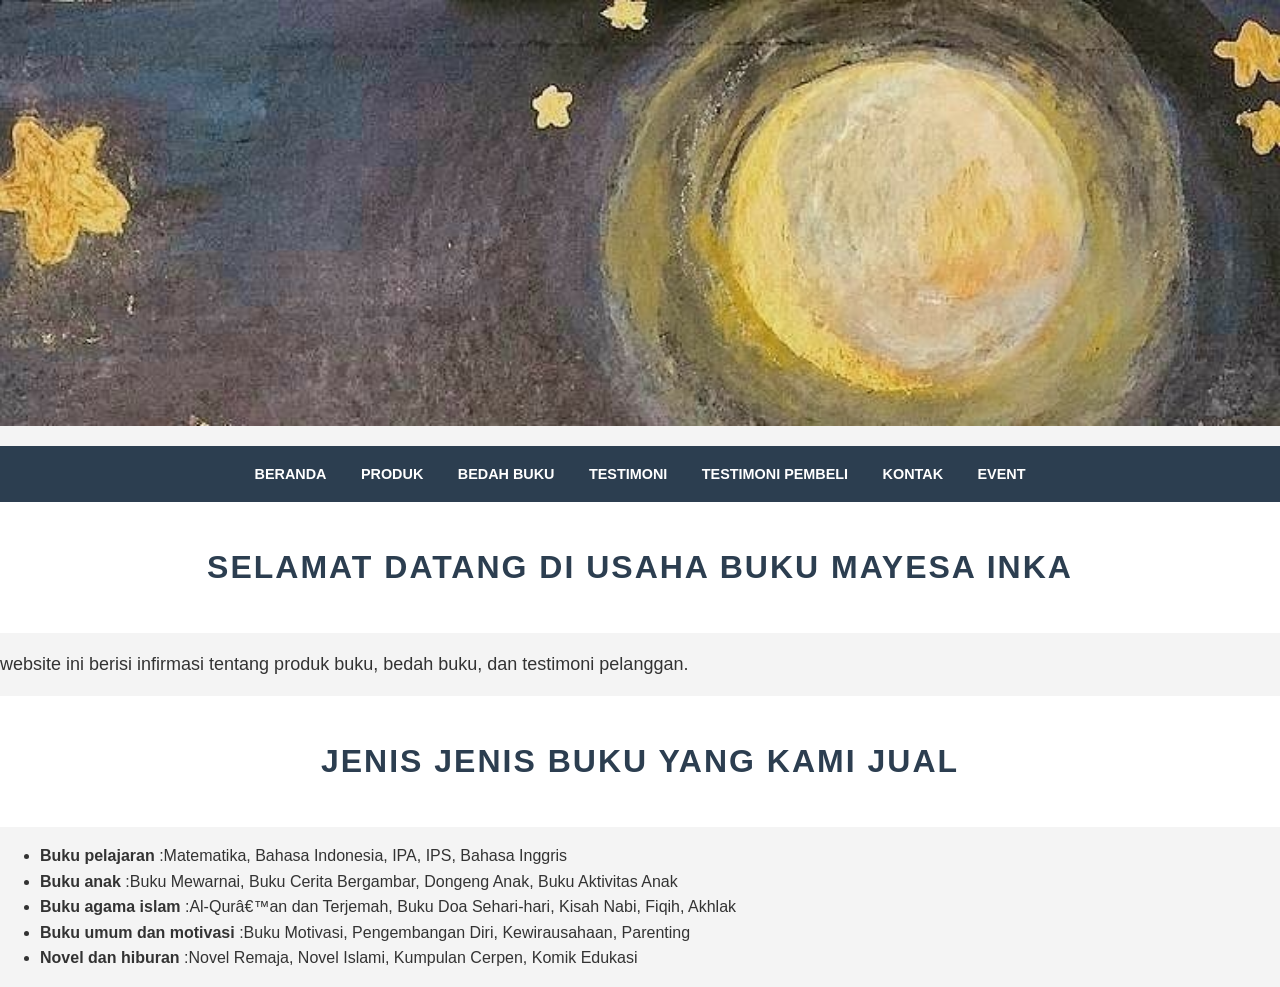
<file: index.html>
<!DOCTYPE html>
<html lang="id">
    <head>
        <mate charset="UTF-8>
        <meta name="viewport" content="width=device-width," inital-scale="1.0">
    <title>profil usaha buku</title>
<link rel="stylesheet" href="style.css" />  
    </head>
    <body>
<header>
            <img src="moon.jpg" alt="toko buku mayesa" class="gambar-atas">
             <nav>
                <a href="index.html">beranda</a>
                <a href="produk.html">produk</a>
                <a href="bedah-buku.html">bedah buku</a>
                <a href="testimoni.html">testimoni</a>
                <a href="tampil-testimoni.html">testimoni pembeli</a>
                <a href="kontak.html">kontak</a>
                <a href="event.html">event</a>
            </nav>  
           
        </header>
        <h1>selamat datang di usaha buku mayesa inka</h1>
        <p>website ini berisi infirmasi tentang produk buku, bedah buku, dan testimoni pelanggan.</p>

        <h1>Jenis jenis buku yang kami jual</h1>

<ul>
            <li><strong>Buku pelajaran</strong> :Matematika, Bahasa Indonesia, IPA, IPS, Bahasa Inggris</li>
            <li><strong>Buku anak</strong> :Buku Mewarnai, Buku Cerita Bergambar, Dongeng Anak, Buku Aktivitas Anak</li>
            <li><strong>Buku agama islam</strong> :Al-Qur’an dan Terjemah, Buku Doa Sehari-hari, Kisah Nabi, Fiqih, Akhlak</li>
            <li><strong>Buku umum dan motivasi</strong> :Buku Motivasi, Pengembangan Diri, Kewirausahaan, Parenting</li>
            <li><strong>Novel dan hiburan</strong> :Novel Remaja, Novel Islami, Kumpulan Cerpen, Komik Edukasi</li>

</ul>

    </body>


</html>
</file>
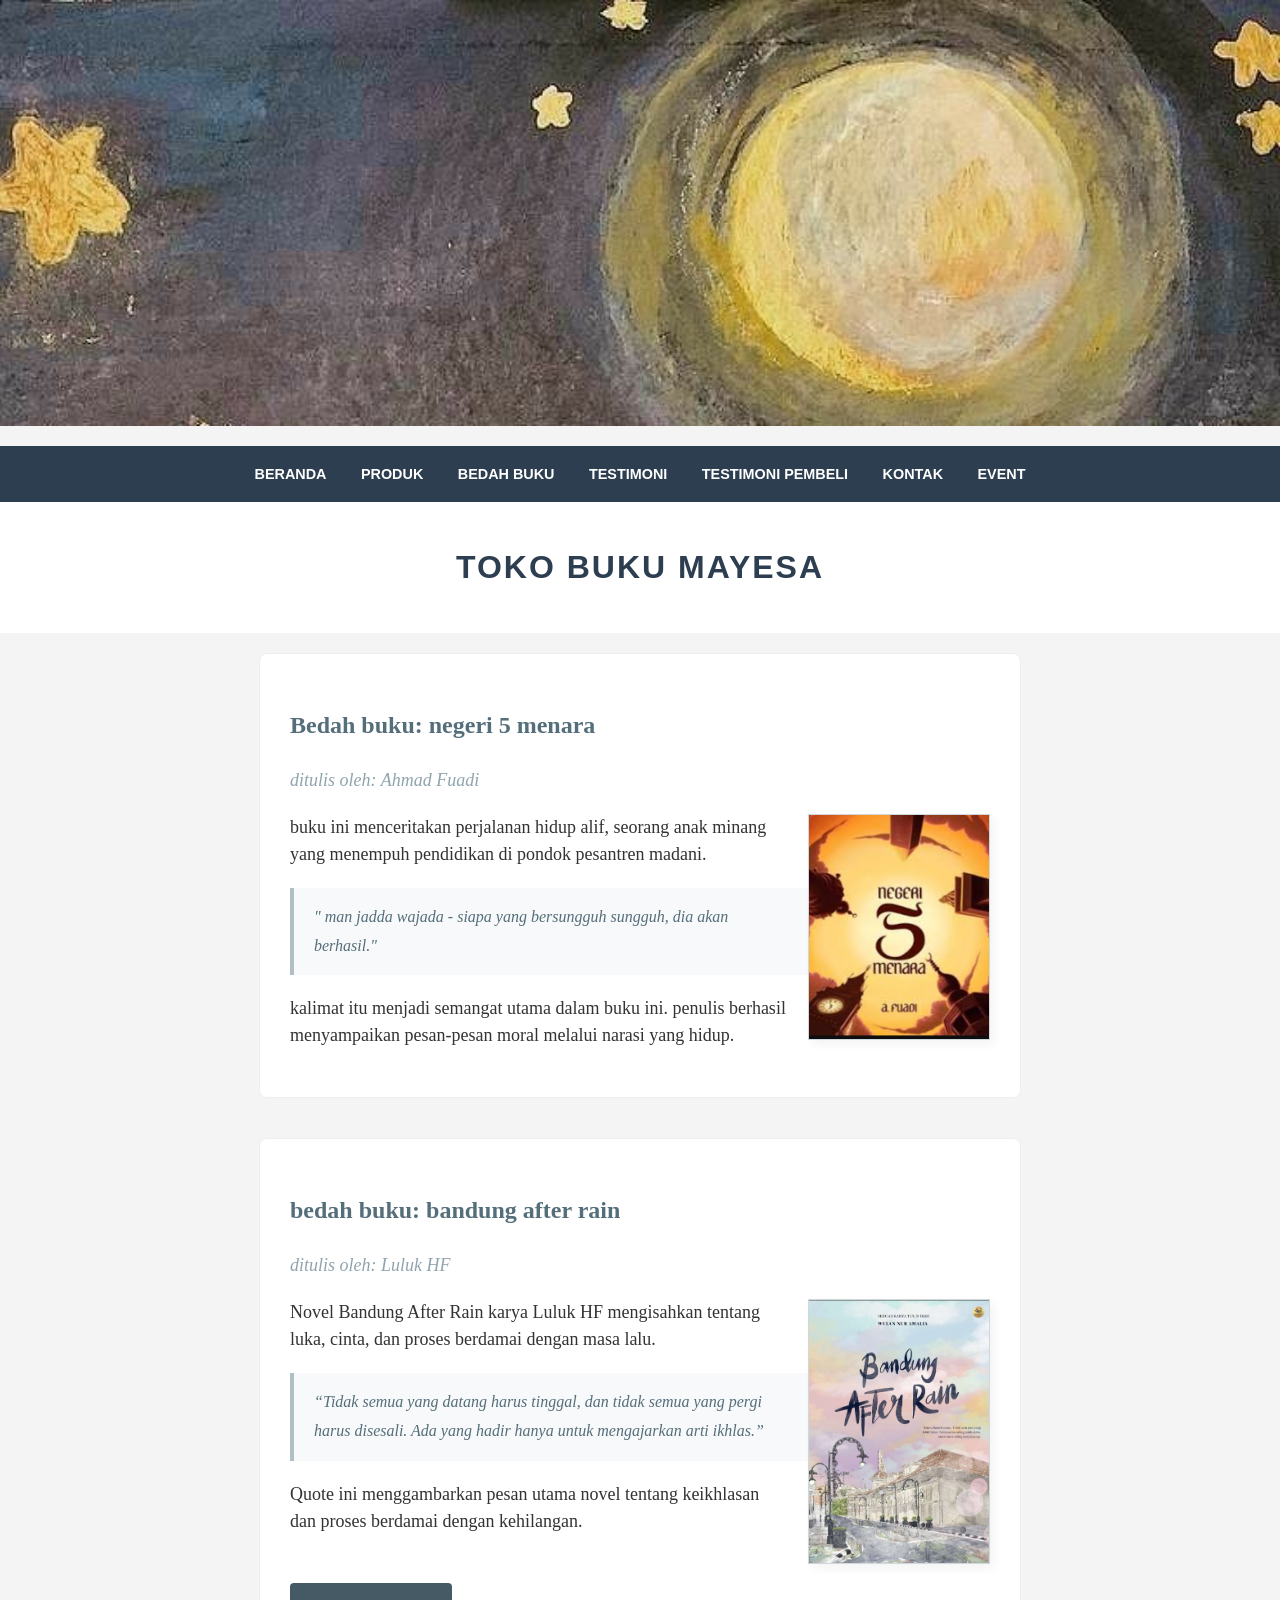
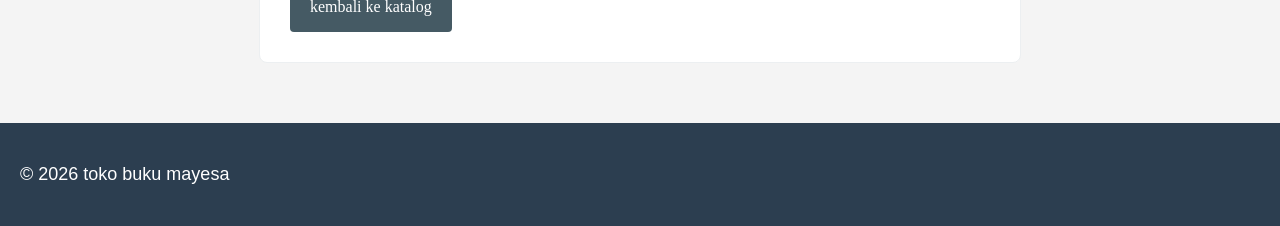
<file: bedah-buku.html>
<html lang="id">
    <head>  <meta charset="UTF-8"  />
        <meta name="viewport"  content="width=device-width,initial-scale=1.0"  />
        <title>bedah buku</title>
        <link rel="stylesheet" href="style.css"  />
    </head>
    <body>
        <header>
            <img src="moon.jpg" alt="toko buku mayesa" class="gambar-atas">
             <nav>
                <a href="index.html">beranda</a>
                <a href="produk.html">produk</a>
                <a href="bedah-buku.html">bedah buku</a>
                <a href="testimoni.html">testimoni</a>
                <a href="tampil-testimoni.html">testimoni pembeli</a>
                <a href="kontak.html">kontak</a>
                <a href="event.html">event</a>
            </nav>  
            
        </header>

        <h1> toko buku mayesa</h1>

        <section class="daftar-produk">
            <main class="artikel">
                <h2>Bedah buku: negeri 5 menara</h2>
                <p class="penulis">ditulis oleh: Ahmad Fuadi</p>
                <img src="Screenshot (27).png" alt="sampul negeri 5 menara" class="sampul">
                <p>
                    buku ini menceritakan perjalanan hidup alif, seorang anak minang yang menempuh pendidikan di pondok pesantren madani.
                </p>
                <blockquote>
                    " man jadda wajada - siapa yang bersungguh sungguh, dia akan berhasil."
                </blockquote>
                <p>
                    kalimat itu menjadi semangat utama dalam buku ini. penulis berhasil menyampaikan pesan-pesan moral melalui narasi yang hidup.
                </p>
            </main>
        </section> 

        <section class="daftar-produk">
            <main class="artikel"> <h2>bedah buku: bandung after rain</h2>
                <p class="penulis"> ditulis oleh: Luluk HF</p>
                <img src="bandung after rain.png" alt="sampul bandung after rain" class="sampul">
                <p>
                    Novel Bandung After Rain karya Luluk HF mengisahkan tentang luka, cinta, dan proses berdamai dengan masa lalu.
                </p>
                <blockquote>
                    “Tidak semua yang datang harus tinggal, dan tidak semua yang pergi harus disesali. Ada yang hadir hanya untuk mengajarkan arti ikhlas.”
                </blockquote>
                <p>
                    Quote ini menggambarkan pesan utama novel tentang keikhlasan dan proses berdamai dengan kehilangan.
                </p>
                <a href="produk.html" class="btn-kembali">kembali ke katalog</a>
            </main> </section>

        <footer>
            <p>&copy; 2026 toko buku mayesa</p>
        </footer>
    </body>

</html>
</file>
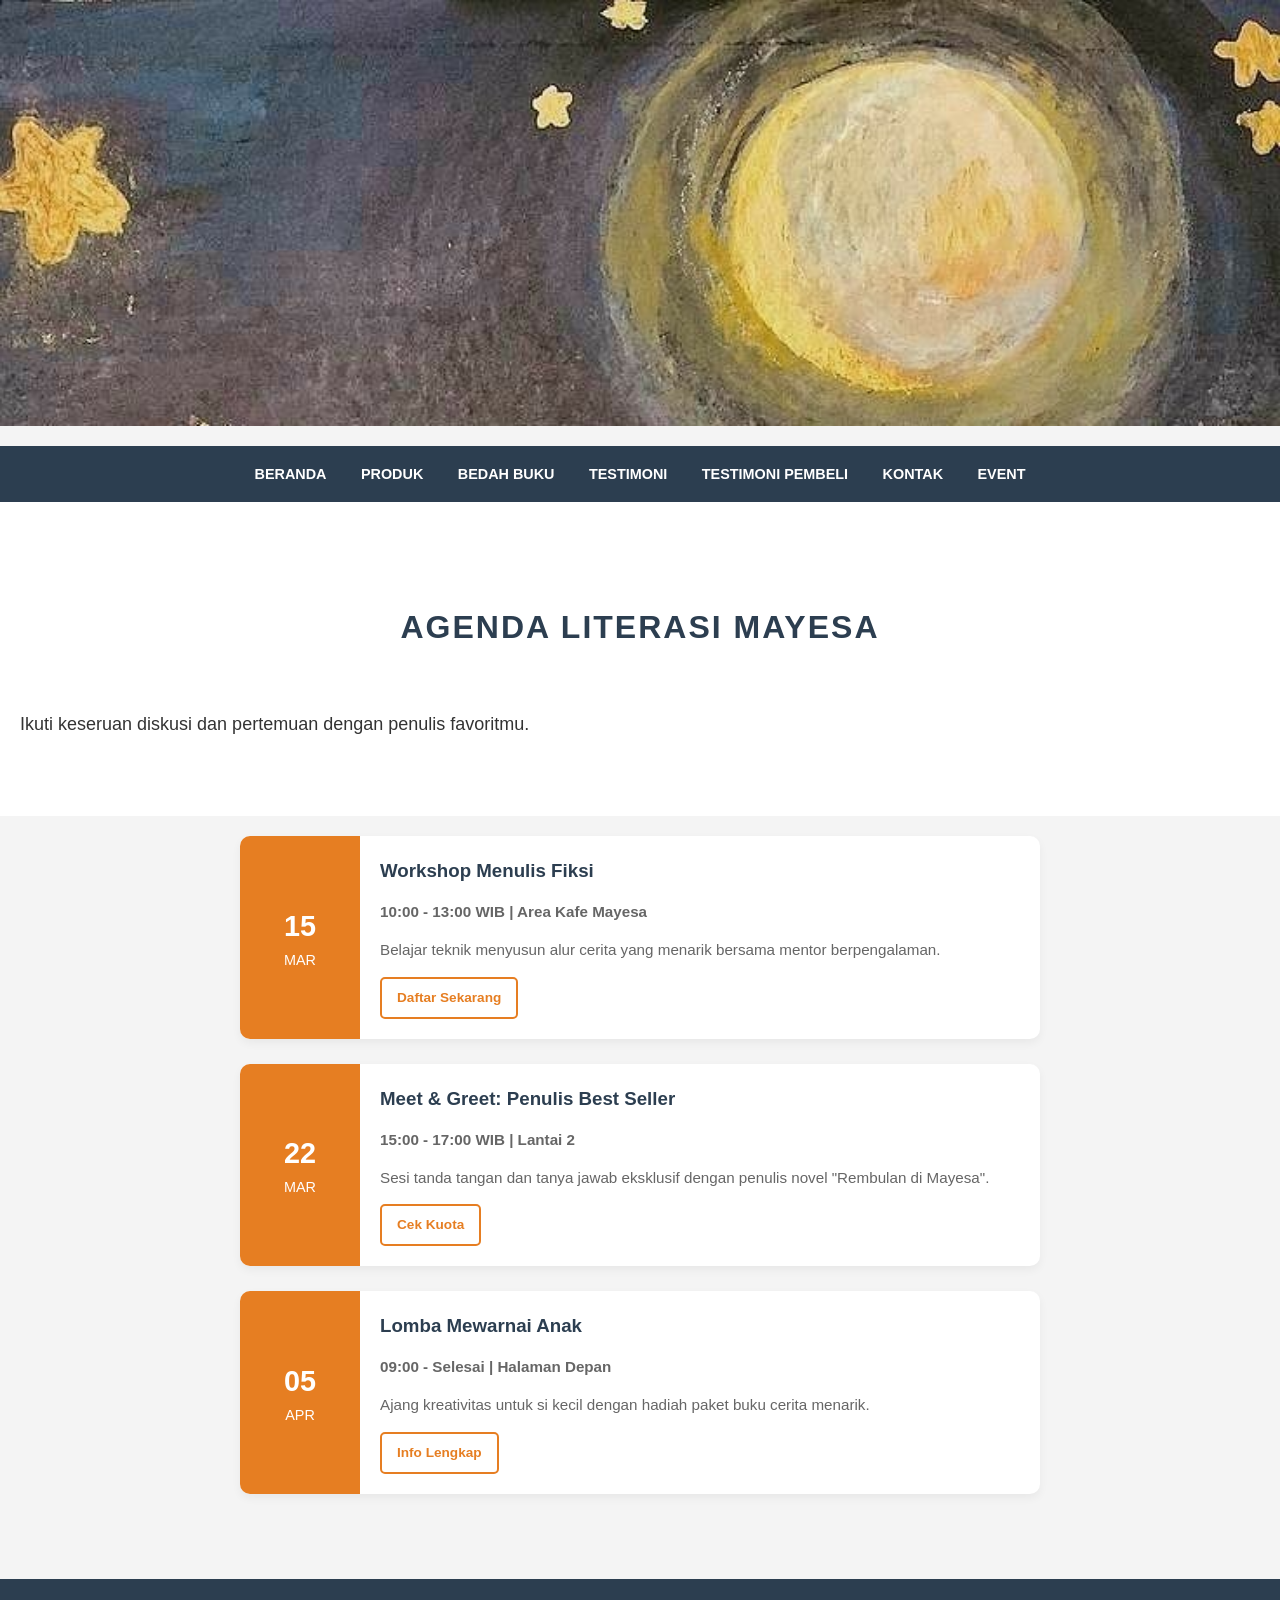
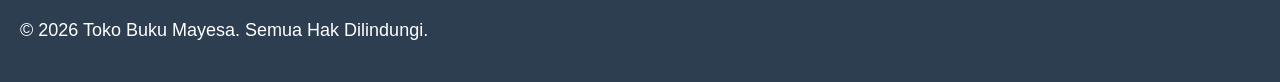
<file: event.html>
<!DOCTYPE html>
<html lang="id">
<head>
    <meta charset="UTF-8">
    <meta name="viewport" content="width=device-width, initial-scale=1.0">
    <title>Event - Toko Buku Mayesa</title>
    <link rel="stylesheet" href="style.css">
</head>
<body>

    <header>
            <img src="moon.jpg" alt="toko buku mayesa" class="gambar-atas">
             <nav>
                <a href="index.html">beranda</a>
                <a href="produk.html">produk</a>
                <a href="bedah-buku.html">bedah buku</a>
                <a href="testimoni.html">testimoni</a>
                <a href="tampil-testimoni.html">testimoni pembeli</a>
                <a href="kontak.html">kontak</a>
                <a href="event.html">event</a>
            </nav>  
           
        </header>

    <header class="page-header">
        <h1>Agenda Literasi Mayesa</h1>
        <p>Ikuti keseruan diskusi dan pertemuan dengan penulis favoritmu.</p>
    </header>

    <section class="event-container">
        <div class="event-card">
            <div class="event-date">
                <span class="day">15</span>
                <span class="month">MAR</span>
            </div>
            <div class="event-content">
                <h3>Workshop Menulis Fiksi</h3>
                <p class="event-time">10:00 - 13:00 WIB | Area Kafe Mayesa</p>
                <p>Belajar teknik menyusun alur cerita yang menarik bersama mentor berpengalaman.</p>
                <a href="#" class="btn-regis">Daftar Sekarang</a>
            </div>
        </div>

        <div class="event-card">
            <div class="event-date">
                <span class="day">22</span>
                <span class="month">MAR</span>
            </div>
            <div class="event-content">
                <h3>Meet & Greet: Penulis Best Seller</h3>
                <p class="event-time">15:00 - 17:00 WIB | Lantai 2</p>
                <p>Sesi tanda tangan dan tanya jawab eksklusif dengan penulis novel "Rembulan di Mayesa".</p>
                <a href="#" class="btn-regis">Cek Kuota</a>
            </div>
        </div>

        <div class="event-card">
            <div class="event-date">
                <span class="day">05</span>
                <span class="month">APR</span>
            </div>
            <div class="event-content">
                <h3>Lomba Mewarnai Anak</h3>
                <p class="event-time">09:00 - Selesai | Halaman Depan</p>
                <p>Ajang kreativitas untuk si kecil dengan hadiah paket buku cerita menarik.</p>
                <a href="#" class="btn-regis">Info Lengkap</a>
            </div>
        </div>
    </section>

    <footer>
        <p>&copy; 2026 Toko Buku Mayesa. Semua Hak Dilindungi.</p>
    </footer>

</body>
</html>
</file>
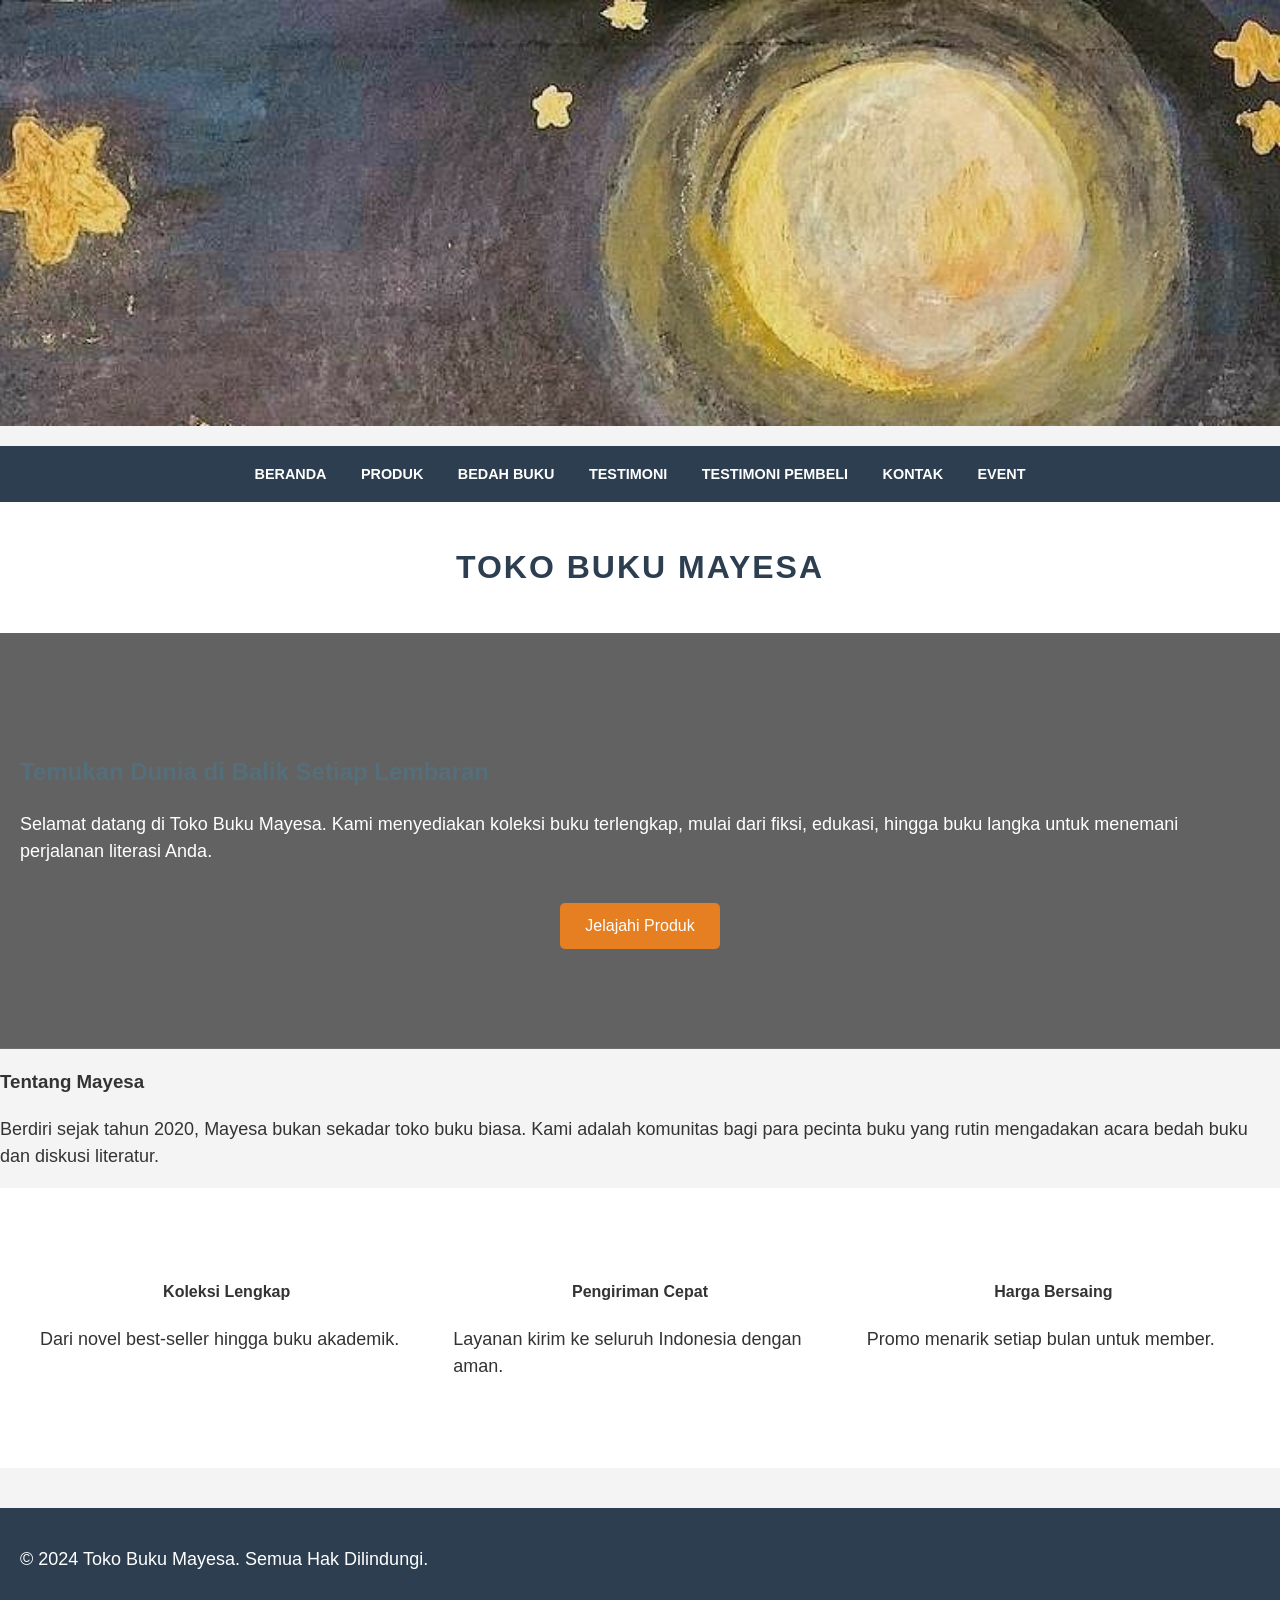
<file: kontak.html>
<!DOCTYPE html>
<html lang="id">
    <head>
        <meta charset="UTF-8">
        <meta name="viewport" content="width=device-width, initial-scale=1.0">
        <title>profil usaha buku</title>
        <link rel="stylesheet" href="style.css" />  
    </head>
    <body>
        
             <header>
            <img src="moon.jpg" alt="toko buku mayesa" class="gambar-atas">
             <nav>
                <a href="index.html">beranda</a>
                <a href="produk.html">produk</a>
                <a href="bedah-buku.html">bedah buku</a>
                <a href="testimoni.html">testimoni</a>
                <a href="tampil-testimoni.html">testimoni pembeli</a>
                <a href="kontak.html">kontak</a>
                <a href="event.html">event</a>
            </nav>  
            
        </header>

            <h1>toko buku mayesa</h1>


            <main>
            <section class="hero">
                <div class="hero-content">
                    <h2>Temukan Dunia di Balik Setiap Lembaran</h2>
                    <p>Selamat datang di Toko Buku Mayesa. Kami menyediakan koleksi buku terlengkap, mulai dari fiksi, edukasi, hingga buku langka untuk menemani perjalanan literasi Anda.</p>
                    <a href="produk.html" class="btn-cta">Jelajahi Produk</a>
                </div>
            </section>

            <section class="about">
                <h3>Tentang Mayesa</h3>
                <p>Berdiri sejak tahun 2020, Mayesa bukan sekadar toko buku biasa. Kami adalah komunitas bagi para pecinta buku yang rutin mengadakan acara bedah buku dan diskusi literatur.</p>
            </section>

            <section class="features">
                <div class="feature-item">
                    <h4>Koleksi Lengkap</h4>
                    <p>Dari novel best-seller hingga buku akademik.</p>
                </div>
                <div class="feature-item">
                    <h4>Pengiriman Cepat</h4>
                    <p>Layanan kirim ke seluruh Indonesia dengan aman.</p>
                </div>
                <div class="feature-item">
                    <h4>Harga Bersaing</h4>
                    <p>Promo menarik setiap bulan untuk member.</p>
                </div>
            </section>
        </main>

        <footer>
            <p>&copy; 2024 Toko Buku Mayesa. Semua Hak Dilindungi.</p>
        </footer>
    </body>

</html>
</file>
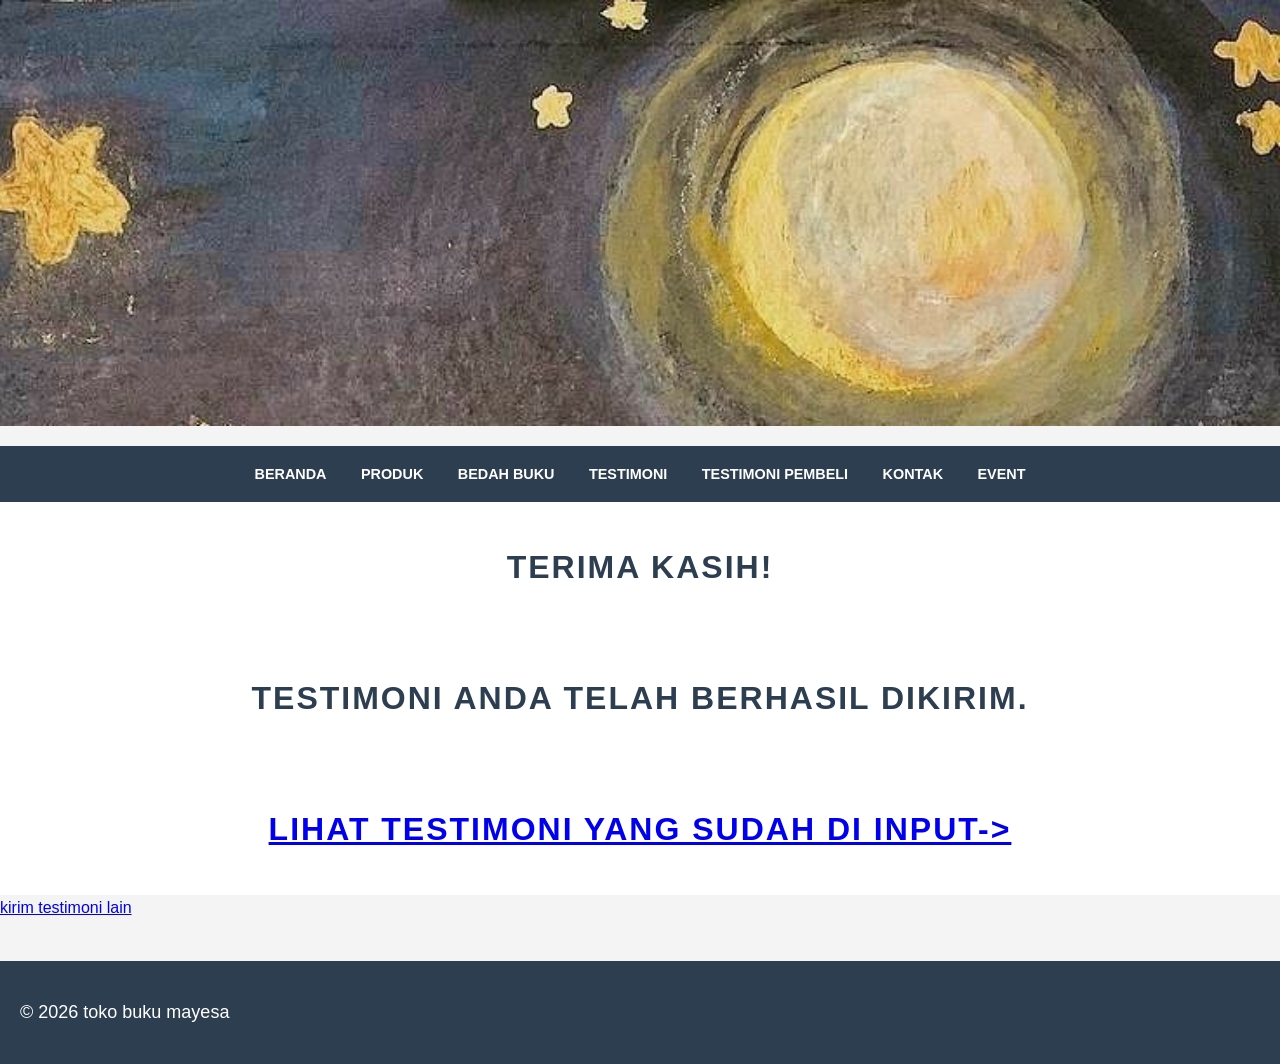
<file: proses-testimoni.html>
<html lang="id">
    <head>  <meta charset="UTF-8"  />
        <meta name="viewport"  content="width=device-width,initial-scale=1.0"  />
        <title>bedah buku</title>
        <link rel="stylesheet" href="style.css"  />
    </head>
    <body>
        <header>
             <header>
            <img src="moon.jpg" alt="toko buku mayesa" class="gambar-atas">
             <nav>
                <a href="index.html">beranda</a>
                <a href="produk.html">produk</a>
                <a href="bedah-buku.html">bedah buku</a>
                <a href="testimoni.html">testimoni</a>
                <a href="tampil-testimoni.html">testimoni pembeli</a>
                <a href="kontak.html">kontak</a>
                <a href="event.html">event</a>
            </nav>  
            
        </header> 
        </header>
        <main class="konfirmasi">
        <h1> terima kasih! </h1>
        <h1>testimoni anda telah berhasil dikirim.</h1>
        <h1><a href="tampil-testimoni.html" > lihat testimoni yang sudah di input-> </a></h1>
        <section class="testimoni-terkirim"></section>
        <a href="testimoni.html">kirim testimoni lain </a></main>

        <footer>
            <p>&copy; 2026 toko buku mayesa</p>
        </footer> 
    </body>
</html>
</file>
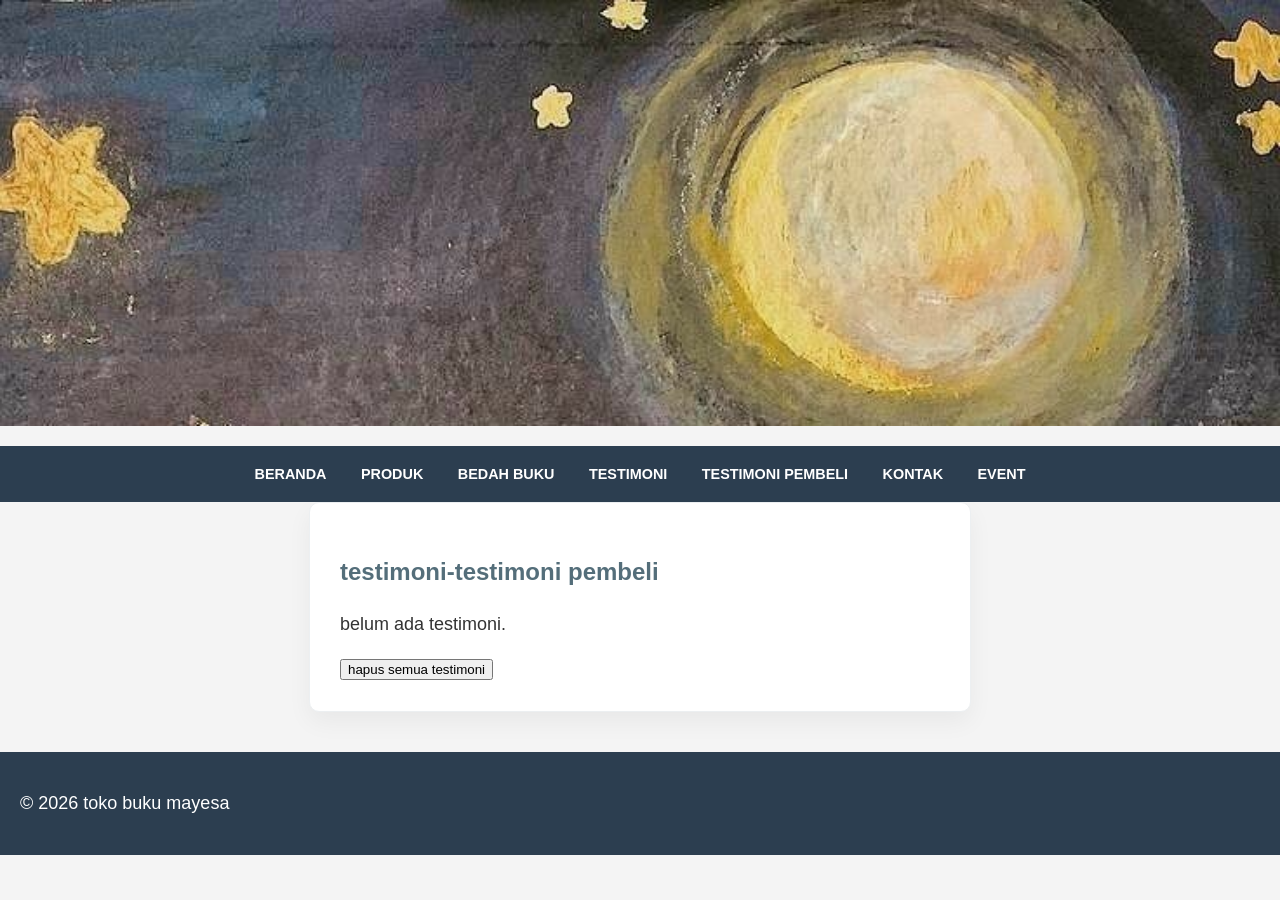
<file: tampil-testimoni.html>
<!DOCTYPE html>
<html lang="id">
    <head>
        <meta charset="UTF-8" />
        <meta name="viewport" content="width=device-width,initial-scale=1.0" />
        <title>bedah buku</title>
        <link rel="stylesheet" href="style.css" />
    </head>
    <body>
        <header>
            <img src="moon.jpg" alt="toko buku mayesa" class="gambar-atas">
             <nav>
                <a href="index.html">beranda</a>
                <a href="produk.html">produk</a>
                <a href="bedah-buku.html">bedah buku</a>
                <a href="testimoni.html">testimoni</a>
                <a href="tampil-testimoni.html">testimoni pembeli</a>
                <a href="kontak.html">kontak</a>
                <a href="event.html">event</a>
            </nav>  
          
        </header>

        <main class="formulir">
            <h2>testimoni-testimoni pembeli</h2>
            <div id="daftarTestimoni"></div>
            <button id="hapusSemua">hapus semua testimoni</button>
        </main>

        <footer>
            <p>&copy; 2026 toko buku mayesa</p>
        </footer> 

        <script>
            const container = document.getElementById('daftarTestimoni');
            
            // Memperbaiki deklarasi variabel testimoniList (tadi ada variabel 'container' yang menempel)
            const testimoniList = JSON.parse(localStorage.getItem('testimoniList')) || [];

            if (testimoniList.length === 0) {
                container.innerHTML = "<p>belum ada testimoni.</p>";
            } else {
                testimoniList.forEach((t, i) => {
                    const el = document.createElement('div');
                    el.className = 'testimoni-box';
                    el.innerHTML = `
                        <p><strong>nama:</strong> ${t.nama}</p>
                        <p><strong>email:</strong> ${t.email}</p>
                        <p><strong>asal:</strong> ${t.asal}</p>
                        <p><strong>komunitas:</strong> ${t.komunitas}</p>
                        <p><strong>judul:</strong> ${t.judul}</p>
                        <p><strong>rating:</strong> ${t.rating}</p>
                        <p><strong>pesan:</strong> ${t.pesan}</p>
                        <hr> 
                    `;
                    container.appendChild(el);
                });
            }

            document.getElementById("hapusSemua").addEventListener("click", function() {
                const konfirmasi = confirm("apakah anda yakin ingin menghapus semua testimoni?");
                if (konfirmasi) {
                    localStorage.removeItem("testimoniList");
                    location.reload();
                }
            });
        </script>

    </body> </html>
</file>
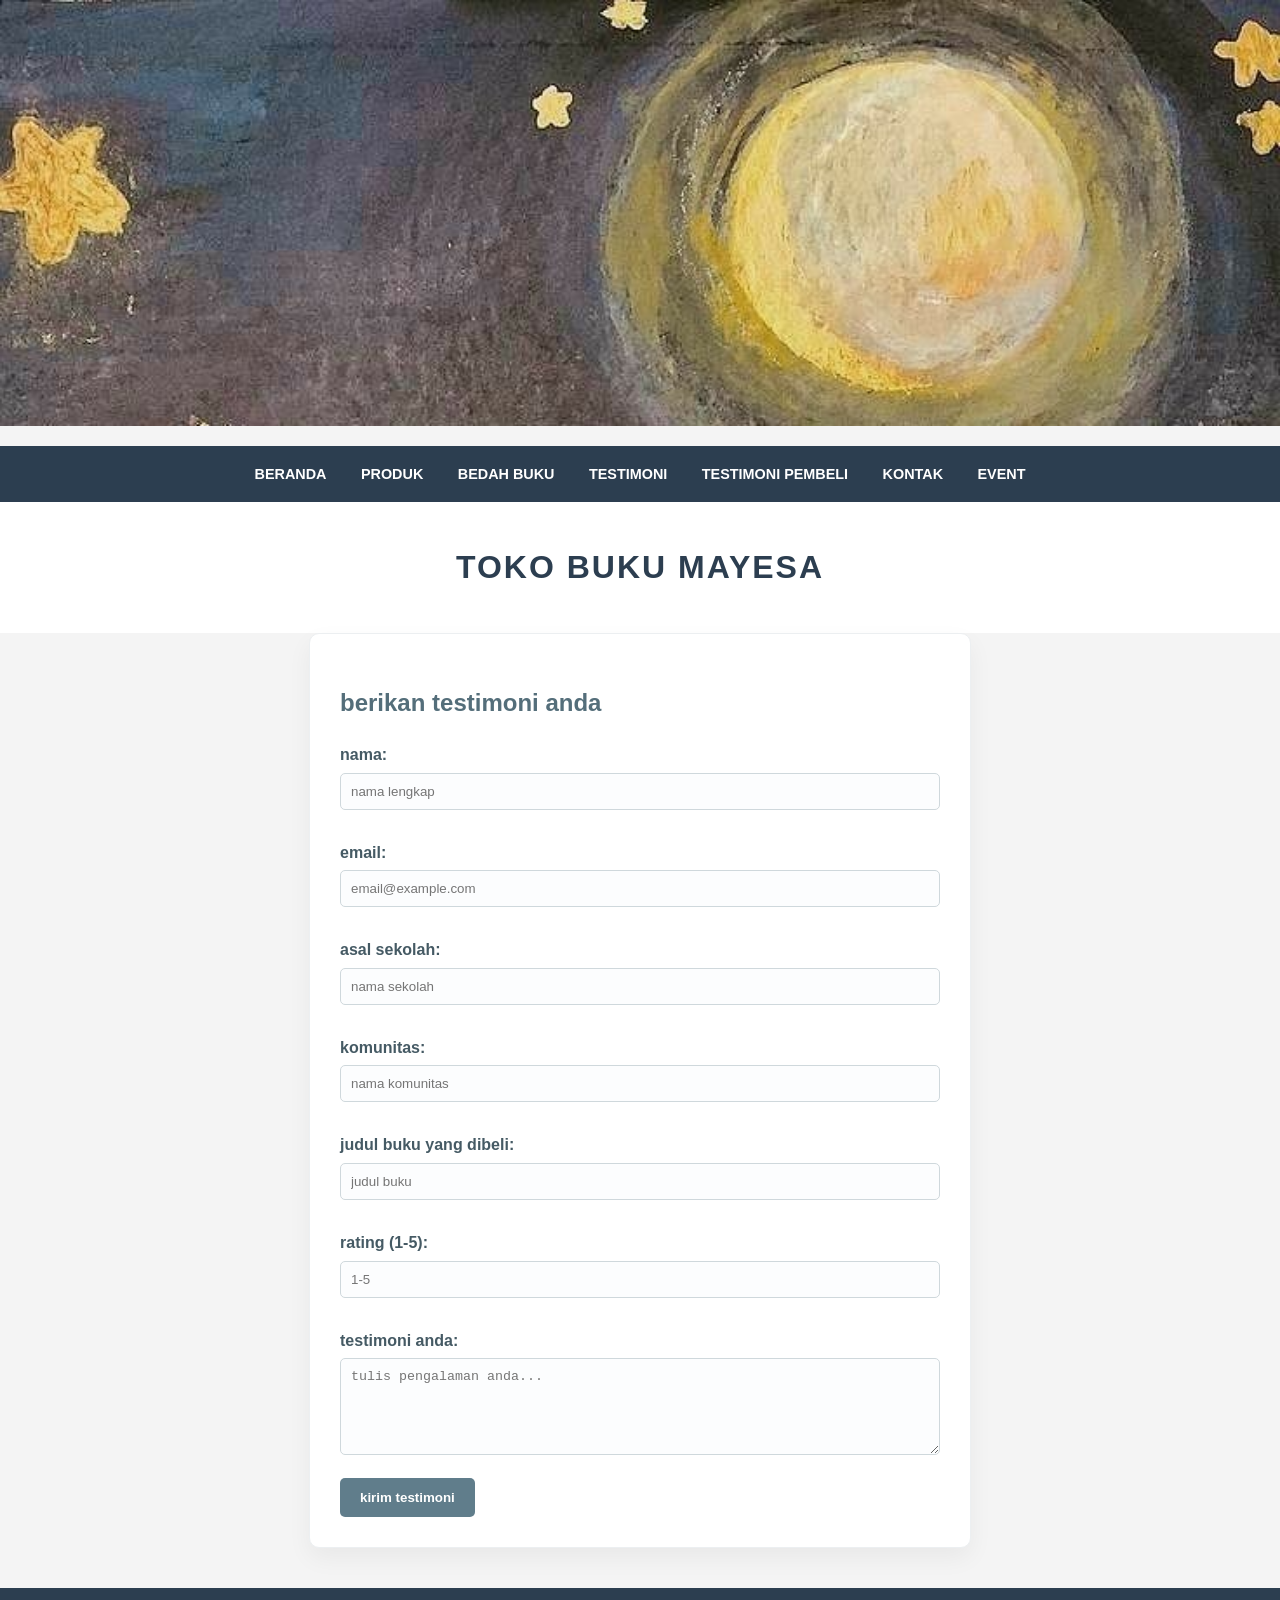
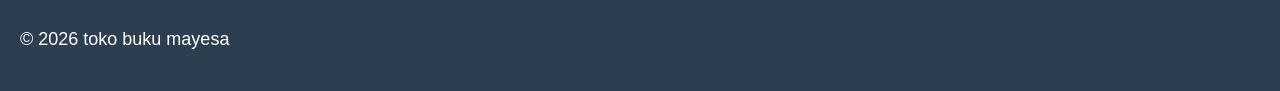
<file: testimoni.html>
<!DOCTYPE html>
<html lang="id">
    <head>
        <meta charset="UTF-8">
        <meta name="viewport" content="width=device-width, initial-scale=1.0">
        <title>profil usaha buku</title>
        <link rel="stylesheet" href="style.css" />  
    </head>
    <body>
       <header>
            <img src="moon.jpg" alt="toko buku mayesa" class="gambar-atas">
             <nav>
                <a href="index.html">beranda</a>
                <a href="produk.html">produk</a>
                <a href="bedah-buku.html">bedah buku</a>
                <a href="testimoni.html">testimoni</a>
                <a href="tampil-testimoni.html">testimoni pembeli</a>
                <a href="kontak.html">kontak</a>
                <a href="event.html">event</a>
            </nav>  
            <h1>toko buku mayesa</h1>
        </header>

        <main class="formulir">
            <h2>berikan testimoni anda</h2>
            <form id="formTestimoni">
                <label for="nama">nama:</label>
                <input type="text" id="nama" name="nama" required placeholder="nama lengkap">

                <label for="email">email:</label>
                <input type="email" id="email" name="email" required placeholder="email@example.com">

                <label for="asal">asal sekolah:</label>
                <input type="text" id="asal" name="asal" placeholder="nama sekolah">

                <label for="komunitas">komunitas:</label>
                <input type="text" id="komunitas" name="komunitas" placeholder="nama komunitas">

                <label for="judul">judul buku yang dibeli:</label>
                <input type="text" id="judul" name="judul" required placeholder="judul buku">

                <label for="rating">rating (1-5):</label>
                <input type="number" id="rating" name="rating" min="1" max="5" required placeholder="1-5">

                <label for="pesan">testimoni anda:</label>
                <textarea id="pesan" name="pesan" required placeholder="tulis pengalaman anda..." rows="5"></textarea>

                <button type="submit">kirim testimoni</button>
            </form>
        </main>

        <footer>
            <p>&copy; 2026 toko buku mayesa</p>
        </footer> 
        <script>
   
   
    document.getElementById('formTestimoni').addEventListener('submit', function(e) { 
        e.preventDefault();

        const nama = document.getElementById('nama').value;
        const email = document.getElementById('email').value;
        const asal = document.getElementById('asal').value;
        const komunitas = document.getElementById('komunitas').value;
        const judul = document.getElementById('judul').value;
        const rating = document.getElementById('rating').value;
        const pesan = document.getElementById('pesan').value;
        
        const dataBaru = { nama, email, asal, komunitas, judul, rating, pesan };
        
        const testimoniList = JSON.parse(localStorage.getItem('testimoniList')) || [];
        
       
        
        testimoniList.push(dataBaru);
        
        
        
        localStorage.setItem('testimoniList', JSON.stringify(testimoniList));
        
        window.location.href = 'proses-testimoni.html';
    });

</script>
</file>
<file: style.css>
body {
    /* Abu-abu gelap yang tenang */
    background-color: #f2f4f5; 
    font-family: Georgia, 'Times New Roman', Times, serif;
    color: #333d42;
    margin: 20px;
}

h1 {
    /* Abu-abu arang (Charcoal) */
    color: #2c3e50;
    text-align: center;
}

h2 {
    /* Abu-abu kebiruan (Slate) */
    color: #546e7a;
    text-align: left;
}

p {
    font-size: 18px;
    text-align: left;
    line-height: 1.5;
}

.daftar-produk {
    display: grid;
    grid-template-columns: repeat(auto-fit, minmax(250px, 1fr));
    gap: 20px;
    padding: 20px;
}

.produk {
    /* Abu-abu terang bersih */
    background-color: #ffffff;
    border: 1px solid #d1d8db;
    padding: 15px;
    border-radius: 10px;
    text-align: center;
    box-shadow: 0 4px 12px rgba(0, 0, 0, 0.05);
}

.produk img {
    width: 150px;
    height: auto;
    border-radius: 5px;
    margin-bottom: 10px;
}

.produk h2 {
    font-size: 20px;
    color: #455a64;
}

.produk h3 {
    font-size: 16px;
    color: #607d8b;
}

.harga {
    font-weight: bold;
    /* Hijau abu-abu agar tetap kontras tapi lembut */
    color: #4f6f52;
}

.deskripsi {
    font-size: 14px;
    color: #78909c;
}

.artikel {
    max-width: 700px;
    margin: auto;
    padding: 30px;
    background-color: #ffffff;
    font-family: Georgia, 'Times New Roman', Times, serif;
    line-height: 1.8;
    border: 1px solid #eceff1;
    border-radius: 8px;
}

.artikel .penulis {
    font-style: italic;
    color: #90a4ae;
    margin-bottom: 20px;
}

.artikel .sampul {
    width: 180px;
    float: right;
    margin: 0 0 20px 20px;
    border: 1px solid #cfd8dc;
    box-shadow: 4px 4px 10px rgba(0, 0, 0, 0.05);
}

.artikel blockquote {
    font-style: italic;
    padding: 15px 20px;
    margin: 20px 0;
    border-left: 4px solid #b0bec5;
    color: #546e7a;
    background-color: #f8f9fa;
}

.btn-kembali {
    display: inline-block;
    margin-top: 30px;
    padding: 10px 20px;
    /* Tombol abu-abu gelap agar terlihat premium */
    background-color: #455a64;
    color: white;
    text-decoration: none;
    border-radius: 4px;
    transition: background 0.3s;
}

.btn-kembali:hover {
    background-color: #263238;
}

.formulir {
    max-width: 600px;
    margin: auto;
    padding: 30px;
    background-color: #ffffff;
    border-radius: 10px;
    box-shadow: 0 10px 25px rgba(0, 0, 0, 0.05);
    border: 1px solid #eceff1;
}

form label {
    display: block;
    margin-top: 15px;
    font-weight: bold;
    color: #455a64;
}

form input,
form select,
form textarea {
    width: 100%;
    box-sizing: border-box;
    padding: 10px;
    margin-top: 5px;
    margin-bottom: 15px;
    border-radius: 5px;
    border: 1px solid #cfd8dc;
    background-color: #fcfdfe;
}

form button {
    background-color: #607d8b;
    color: white;
    padding: 12px 20px;
    border: none;
    border-radius: 5px;
    cursor: pointer;
    font-weight: bold;
}

form button:hover {
    background-color: #455a64;
}

.gambar-atas{
    width: 100%;
    height: auto;
    max-width: 3000px;
    display: block;
    margin: 0 auto 20px;
}
/* Pengaturan Umum */
body {
    font-family: 'Arial', sans-serif;
    margin: 0;
    padding: 0;
    line-height: 1.6;
    color: #333;
    background-color: #f4f4f4;
}

/* Navigasi */
nav {
    background-color: #2c3e50;
    padding: 15px;
    text-align: center;
    position: sticky;
    top: 0;
    z-index: 1000;
}

nav a {
    color: white;
    text-decoration: none;
    margin: 0 15px;
    font-weight: bold;
    text-transform: uppercase;
    font-size: 0.9rem;
}

nav a:hover {
    color: #e67e22;
}

/* Header */
h1 {
    text-align: center;
    padding: 40px 0;
    margin: 0;
    background-color: #fff;
    color: #2c3e50;
    text-transform: uppercase;
    letter-spacing: 2px;
}

/* Hero Section */
.hero {
    background: linear-gradient(rgba(0,0,0,0.6), rgba(0,0,0,0.6)), 
                url('https://images.unsplash.com/photo-1507842217343-583bb7270b66?auto=format&fit=crop&w=1000&q=80');
    background-size: cover;
    background-position: center;
    color: white;
    padding: 100px 20px;
    text-align: center;
}

.btn-cta {
    display: inline-block;
    background-color: #e67e22;
    color: white;
    padding: 10px 25px;
    text-decoration: none;
    border-radius: 5px;
    margin-top: 20px;
}

/* Features */
.features {
    display: flex;
    justify-content: space-around;
    padding: 50px 20px;
    background: white;
    text-align: center;
}

.feature-item {
    flex: 1;
    padding: 20px;
}

/* Footer */
footer {
    text-align: center;
    padding: 20px;
    background-color: #2c3e50;
    color: white;
    margin-top: 40px;
}
/* Header Khusus Halaman */
.page-header {
    text-align: center;
    padding: 60px 20px;
    background-color: #fff;
}

/* Container Event */
.event-container {
    max-width: 800px;
    margin: 0 auto;
    padding: 20px;
}

/* Kartu Event */
.event-card {
    display: flex;
    background: white;
    margin-bottom: 25px;
    border-radius: 10px;
    overflow: hidden;
    box-shadow: 0 4px 10px rgba(0,0,0,0.05);
    transition: transform 0.3s;
}

.event-card:hover {
    transform: translateY(-5px);
}

/* Kotak Tanggal */
.event-date {
    background-color: #e67e22;
    color: white;
    padding: 20px;
    display: flex;
    flex-direction: column;
    align-items: center;
    justify-content: center;
    min-width: 80px;
}

.event-date .day {
    font-size: 1.8rem;
    font-weight: bold;
}

.event-date .month {
    font-size: 0.9rem;
    text-transform: uppercase;
}

/* Konten Event */
.event-content {
    padding: 20px;
}

.event-content h3 {
    margin: 0 0 10px 0;
    color: #2c3e50;
}

.event-time {
    color: #e67e22;
    font-size: 0.85rem;
    font-weight: bold;
    margin-bottom: 10px;
}

.event-content p {
    font-size: 0.95rem;
    color: #666;
    margin-bottom: 15px;
}

/* Tombol Daftar */
.btn-regis {
    display: inline-block;
    padding: 8px 15px;
    border: 2px solid #e67e22;
    color: #e67e22;
    text-decoration: none;
    border-radius: 5px;
    font-size: 0.85rem;
    font-weight: bold;
    transition: 0.3s;
}

.btn-regis:hover {
    background-color: #e67e22;
    color: white;
}

/* Responsif Mobile */
@media (max-width: 600px) {
    .event-card {
        flex-direction: column;
    }
    .event-date {
        flex-direction: row;
        gap: 10px;
        padding: 10px;
    }
}
</file>
